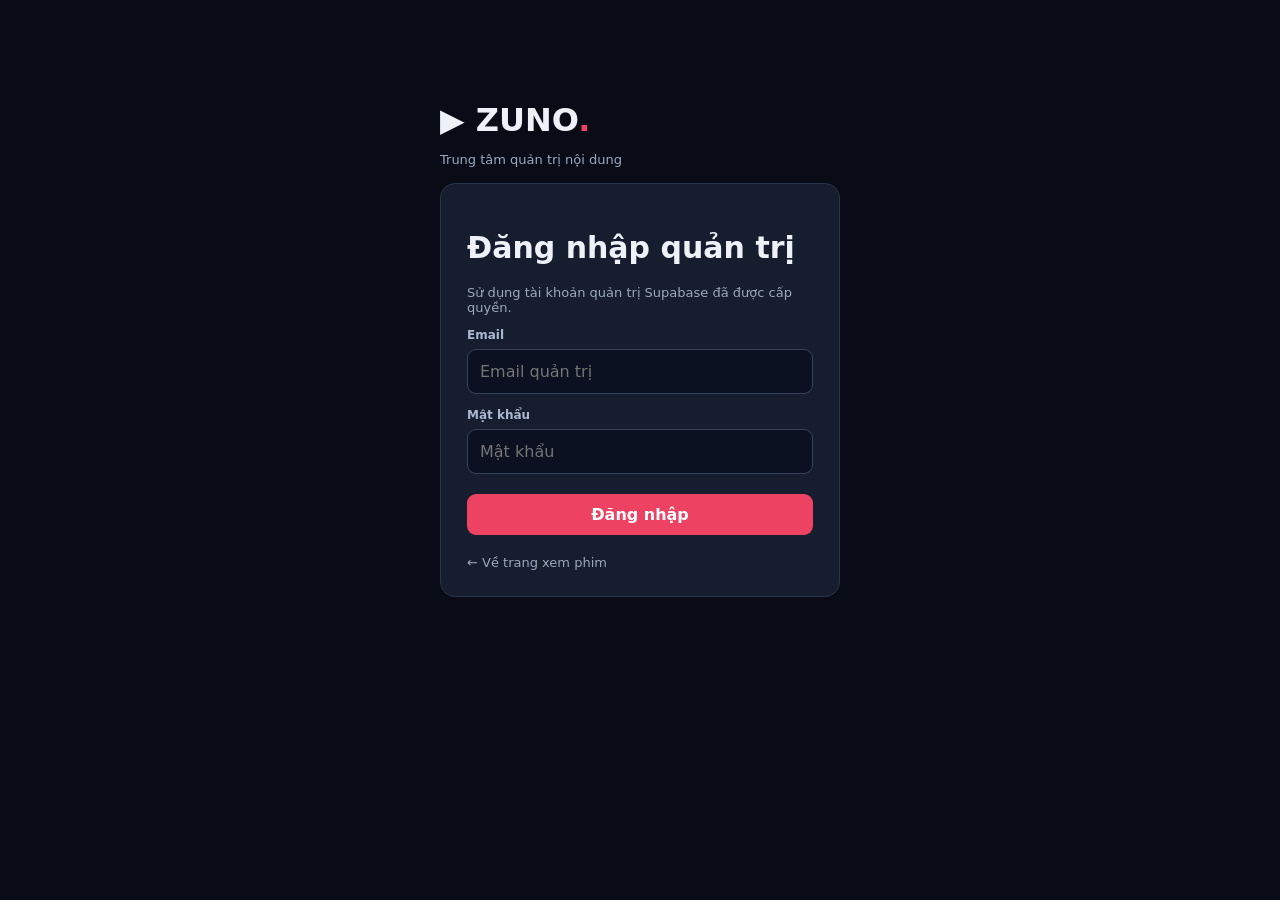
<file: admin.html>
<!doctype html><html lang="vi"><head><meta charset="utf-8"><meta name="viewport" content="width=device-width,initial-scale=1,viewport-fit=cover"><meta name="theme-color" content="#090c16"><title>Quản trị — ZUNO Cinema</title><style>
*{box-sizing:border-box}body{margin:0;background:#090c16;color:#eef1f8;font-family:system-ui,-apple-system,"Segoe UI",sans-serif}button,input,textarea,select{font:inherit}button{cursor:pointer}a{color:inherit;text-decoration:none}[hidden]{display:none!important}.layout{min-height:100vh;display:grid;grid-template-columns:230px minmax(0,1fr)}aside{background:#121827;border-right:1px solid #293247;padding:25px 17px}.brand{font-size:22px;font-weight:900;color:#fff;display:block;margin-bottom:35px}.brand span{color:#f04d6b}.nav{display:flex;flex-direction:column;gap:7px}.nav button,.nav a{display:block;width:100%;border:0;text-align:left;padding:12px 13px;border-radius:10px;color:#aeb9cf;background:transparent;font-size:14px}.nav .selected{background:#ee4263;color:#fff}.content{padding:28px;min-width:0;max-width:1350px;width:100%;margin:auto}.top{display:flex;justify-content:space-between;align-items:center;gap:12px;margin-bottom:25px}.top h1{font-size:27px;margin:4px 0}.muted{color:#9ba9bf;font-size:13px}.btn{border:0;border-radius:9px;padding:11px 16px;color:white;background:#ee4263;font-weight:700}.btn.alt{background:#29364d}.btn.danger{background:#812c42}.btn:disabled{opacity:.5;cursor:not-allowed}.panel{background:#151d2e;border:1px solid #293449;border-radius:15px;padding:20px;margin:16px 0}.stats{display:grid;grid-template-columns:repeat(3,1fr);gap:14px}.stat{background:#151d2e;border:1px solid #293449;padding:20px;border-radius:13px}.stat strong{font-size:30px;display:block;margin-top:10px}.stat span{color:#aab6c9;font-size:13px}.row{display:flex;gap:12px;flex-wrap:wrap;align-items:center}.grow{flex:1}.field{display:flex;flex-direction:column;gap:7px;min-width:0}.field label{font-size:12px;font-weight:700;color:#aab8d0}input,select,textarea{background:#0b1120;border:1px solid #35435a;color:#fff;border-radius:9px;padding:12px;min-width:0;width:100%;outline:0}textarea{min-height:95px;resize:vertical}.grid{display:grid;grid-template-columns:repeat(2,minmax(0,1fr));gap:13px}.full{grid-column:1/-1}.table-wrap{overflow:auto}table{border-collapse:collapse;width:100%;font-size:13px}td,th{padding:13px 10px;text-align:left;border-bottom:1px solid #2b3548}th{color:#9faec3}td button{padding:8px 11px}.thumb{width:43px;height:58px;object-fit:cover;border-radius:5px;background:#283348}.notice{background:#302033;color:#ffc3cf;border:1px solid #633449;padding:12px 15px;border-radius:9px;margin:14px 0}.success{color:#79e4b6}.section-title{display:flex;align-items:center;justify-content:space-between;gap:12px}#auth-screen{max-width:440px;margin:9vh auto;padding:20px}#auth-screen h1{font-size:30px}.login-logo{font-size:32px;font-weight:900}.login-logo span{color:#ee4263}#auth-screen .panel{padding:26px}.small{font-size:12px}.pill{display:inline-block;border:1px solid #35435a;border-radius:20px;padding:5px 10px;font-size:11px;color:#aebad0}.episode-list{max-height:440px;overflow:auto}.episode-row{display:grid;grid-template-columns:1fr auto;gap:8px;padding:10px 0;border-bottom:1px solid #303b4f}.episode-row small{display:block;color:#9daac0}.server-row{display:grid;grid-template-columns:1fr auto;gap:8px;align-items:center;padding:7px 0}.server-row input{font-size:12px}.toolbar{display:flex;gap:10px;flex-wrap:wrap}.toolbar input{max-width:350px}@media(max-width:800px){.layout{display:block}aside{padding:12px 15px;position:sticky;top:0;z-index:3}.brand{margin:0 0 10px;font-size:18px}.nav{flex-direction:row;overflow:auto}.nav button,.nav a{white-space:nowrap;width:auto;padding:10px;font-size:12px}.content{padding:15px}.top h1{font-size:22px}.stats{grid-template-columns:repeat(3,minmax(0,1fr));gap:7px}.stat{padding:12px}.stat strong{font-size:23px}.grid{grid-template-columns:1fr}.full{grid-column:auto}.panel{padding:14px}.top{align-items:flex-start}.row{gap:8px}}@media(max-width:420px){.stats{grid-template-columns:1fr 1fr}.stats .stat:last-child{grid-column:1/-1}}
</style></head><body><div id="auth-screen"><div class="login-logo">▶ ZUNO<span>.</span></div><p class="muted">Trung tâm quản trị nội dung</p><div class="panel"><h1>Đăng nhập quản trị</h1><p class="muted">Sử dụng tài khoản quản trị Supabase đã được cấp quyền.</p><form id="login-form"><div class="field"><label>Email</label><input id="email" type="email" required autocomplete="username" placeholder="Email quản trị"></div><div class="field" style="margin-top:14px"><label>Mật khẩu</label><input id="password" type="password" required autocomplete="current-password" placeholder="Mật khẩu"></div><button class="btn" style="width:100%;margin-top:20px" type="submit">Đăng nhập</button></form><p id="login-status" class="notice" hidden></p><a class="muted" href="/" style="display:block;margin-top:20px">← Về trang xem phim</a></div></div><div id="dashboard" class="layout" hidden><aside><a class="brand" href="/">▶ ZUNO<span>.</span> <small style="font-size:10px;color:#9eabc0">ADMIN</small></a><div class="nav"><button class="selected" data-view="overview">◫ Tổng quan</button><button data-view="movies">▣ Quản lý phim</button><button data-view="episodes">▶ Tập phim & Server</button><button data-view="import">⇩ Nhập phim URL</button><a href="/">↗ Xem website</a><button id="logout">⇥ Đăng xuất</button></div></aside><main class="content"><div class="top"><div><span class="muted">ZUNO CINEMA / ADMIN</span><h1 id="view-title">Tổng quan</h1></div><span class="pill" id="account-email"></span></div><p id="message" class="notice" hidden></p><section id="overview-view"><div class="stats"><div class="stat"><span>Phim trong thư viện</span><strong id="stat-movies">—</strong></div><div class="stat"><span>Tổng số tập</span><strong id="stat-episodes">—</strong></div><div class="stat"><span>Link server</span><strong id="stat-servers">—</strong></div></div><div class="panel"><h2>Quản lý ZUNO Cinema</h2><p class="muted">Bạn có thể thêm, sửa, xóa phim và quản lý tập phim cùng đường dẫn phát. Thay đổi được lưu trực tiếp vào Supabase.</p><div class="row"><button class="btn" id="overview-add">+ Thêm phim</button><button class="btn alt" id="overview-episodes">Quản lý tập phim</button></div></div></section><section id="movies-view" hidden><div class="section-title"><h2>Danh sách phim</h2><button class="btn" id="add-movie">+ Thêm phim</button></div><div class="panel"><div class="toolbar"><input id="movie-search" placeholder="Tìm theo tên phim..."><button class="btn alt" id="refresh">↻ Tải lại</button></div><div class="table-wrap"><table><thead><tr><th>Poster</th><th>Tên phim</th><th>Loại</th><th>Năm</th><th>Thao tác</th></tr></thead><tbody id="movie-rows"></tbody></table></div></div><form id="movie-form" class="panel" hidden><div class="section-title"><h2 id="form-heading">Thêm phim</h2><button type="button" class="btn alt" id="cancel-movie">Đóng</button></div><div class="grid"><div class="field full"><label>Tên phim *</label><input id="m-title" required maxlength="250"></div><div class="field"><label>Loại phim</label><select id="m-type"><option>Phim bộ</option><option>Phim lẻ</option><option>Hoạt hình</option></select></div><div class="field"><label>Năm</label><input id="m-year" type="number" min="1900" max="2100"></div><div class="field"><label>Thể loại</label><input id="m-genre"></div><div class="field"><label>Quốc gia</label><input id="m-country"></div><div class="field full"><label>URL poster (HTTPS)</label><input id="m-poster" type="url"></div><div class="field full"><label>URL banner (HTTPS)</label><input id="m-banner" type="url"></div><div class="field full"><label>Mô tả</label><textarea id="m-description"></textarea></div></div><button type="submit" class="btn" style="margin-top:17px">Lưu phim</button></form></section><section id="import-view" hidden><div class="panel"><h2>Nhập phim từ URL</h2><p class="muted">Dán đường dẫn trang phim. Hệ thống thử đọc thông tin công khai, cho phép xem trước và lưu. Nguồn chặn CORS hoặc yêu cầu đăng nhập sẽ không thể lấy tự động từ trình duyệt.</p><form id="import-form" class="row"><input id="import-url" type="url" class="grow" placeholder="https://example.com/ten-phim" required><button class="btn" type="submit">Phân tích URL</button></form><p id="import-status" class="muted"></p><div class="panel" style="background:#0d1524"><h3>Nhập kết quả từ công cụ quét trình duyệt</h3><p class="muted">Nếu HHTM chặn CORS, dùng tiện ích <a href="https://github.com/trieuok124-hash/zuno-cinema/tree/main/tools/hhtm-importer" target="_blank" rel="noopener" style="color:#f68ca2">ZUNO Import Assistant</a> trên trang phim, tải JSON rồi chọn tệp ở đây. Bạn có thể xem trước dữ liệu và chọn phim trước khi lưu.</p><input type="file" id="import-json" accept=".json,application/json"><p id="import-json-status" class="muted"></p><button class="btn alt" id="import-json-episodes" disabled>Nhập tập và server từ JSON</button></div><div id="import-preview" hidden><h3>Xem trước</h3><div class="grid"><div class="field"><label>Tên phim</label><input id="import-title"></div><div class="field"><label>Poster</label><input id="import-poster"></div><div class="field full"><label>Mô tả</label><textarea id="import-description"></textarea></div></div><button class="btn" id="import-save" style="margin-top:15px">Lưu phim vào Supabase</button></div></div><div class="panel"><h3>Nhập tập và nguồn phát</h3><p class="muted">Sau khi lưu phim, chọn phim bên dưới. Dán mỗi dòng theo mẫu: <code>Tập 1 | https://example.com/video-1.m3u8</code>. Chỉ nhập link phát mà bạn có quyền sử dụng. URL sẽ được kiểm tra định dạng; việc phát thực tế còn phụ thuộc CORS, máy chủ và quyền truy cập.</p><div class="field"><label>Phim đích</label><select id="import-target"></select></div><div class="field" style="margin-top:12px"><label>Danh sách tập (mỗi dòng một tập)</label><textarea id="import-lines" style="min-height:160px" placeholder="Tập 1 | https://example.com/1.m3u8&#10;Tập 2 | https://example.com/2.m3u8"></textarea></div><button id="import-episodes" class="btn" style="margin-top:12px">Nhập danh sách tập</button><p id="import-log" class="muted"></p></div></section><section id="episodes-view" hidden><div class="panel"><div class="field"><label>Chọn phim</label><select id="episode-movie"></select></div><p class="muted">Tạo tập phim, chọn tập để thêm hoặc sửa URL server. Chỉ thêm nguồn phát mà bạn có quyền sử dụng.</p><form id="episode-form" class="row"><input id="new-episode" class="grow" placeholder="Tên tập, ví dụ: Tập 1" required><input id="new-position" type="number" min="0" value="1" style="width:95px" aria-label="Thứ tự tập"><button class="btn" type="submit">+ Thêm tập</button></form></div><div class="panel"><h3>Danh sách tập</h3><div class="episode-list" id="episode-list"></div></div><div id="server-editor" class="panel" hidden><h3 id="server-heading">Server</h3><form id="server-form" class="row"><input id="server-url" type="url" class="grow" placeholder="https://.../video.m3u8" required><button class="btn" type="submit">+ Thêm server</button></form><div id="server-list"></div></div></section></main></div><script type="module" src="/admin.js"></script></body></html>
</file>
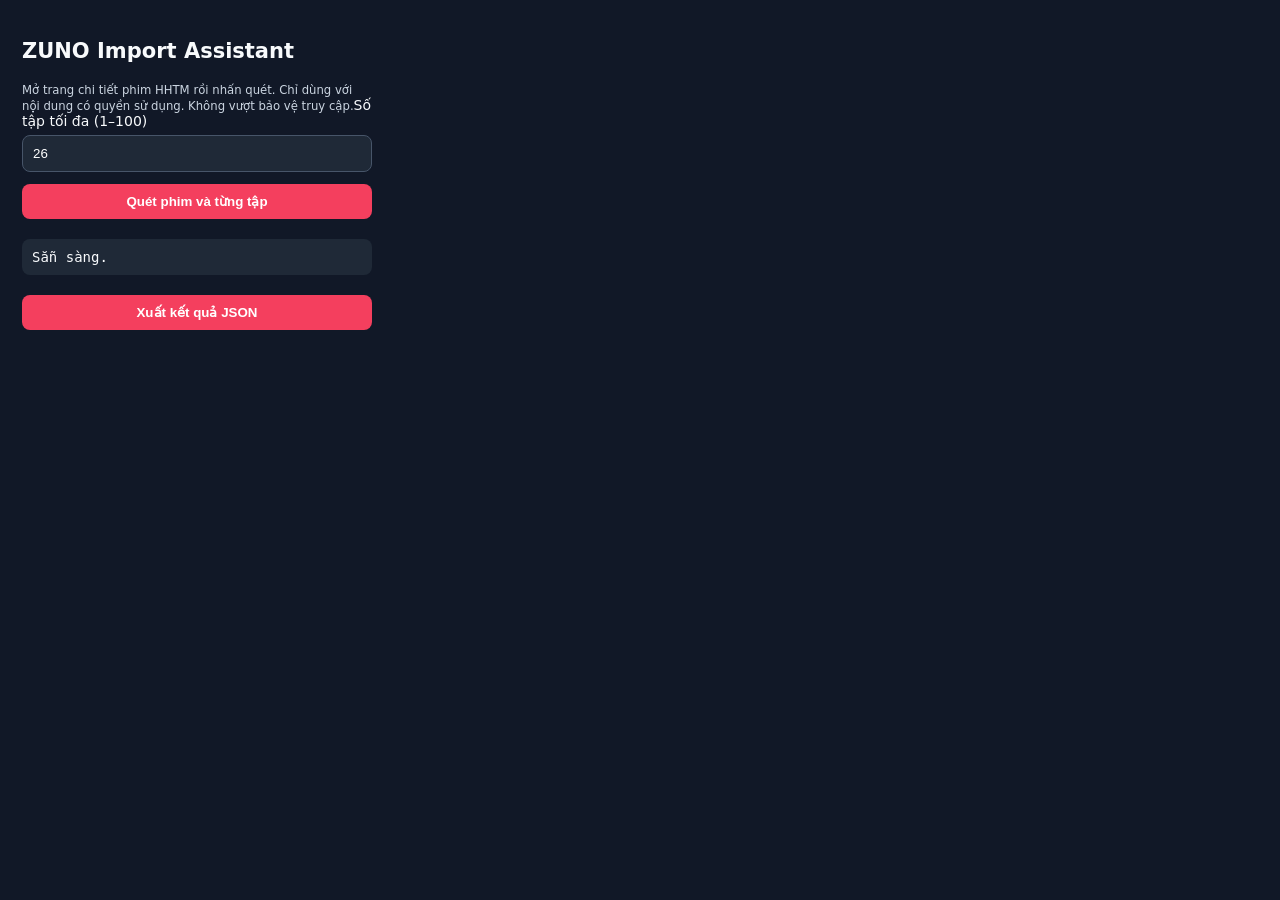
<file: tools/hhtm-importer/popup.html>
<!doctype html><html lang="vi"><meta charset="utf-8"><style>body{width:350px;background:#111827;color:#f8fafc;font:14px system-ui;padding:14px}button,input{box-sizing:border-box;width:100%;padding:10px;margin:6px 0;border-radius:8px}button{border:0;background:#f43f5e;color:white;font-weight:700;cursor:pointer}input{background:#1f2937;color:white;border:1px solid #475569}small{color:#cbd5e1}pre{white-space:pre-wrap;max-height:230px;overflow:auto;background:#1f2937;padding:10px;border-radius:8px}</style><h2>ZUNO Import Assistant</h2><small>Mở trang chi tiết phim HHTM rồi nhấn quét. Chỉ dùng với nội dung có quyền sử dụng. Không vượt bảo vệ truy cập.</small><label>Số tập tối đa (1–100)</label><input id="count" type="number" min="1" max="100" value="26"><button id="scan">Quét phim và từng tập</button><pre id="status">Sẵn sàng.</pre><button id="download" disabled>Xuất kết quả JSON</button><script src="popup.js"></script></html>
</file>
